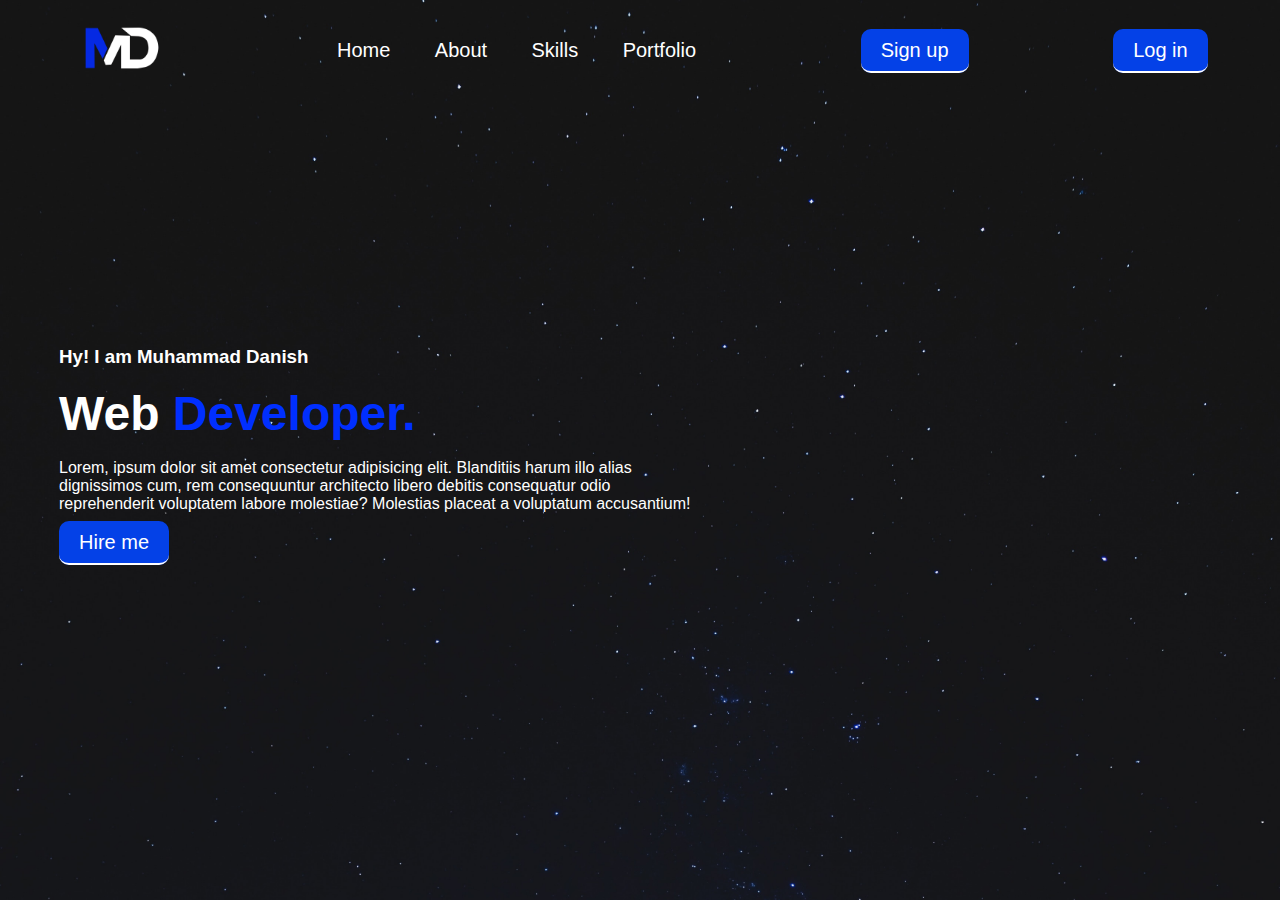
<file: index.html>
<!DOCTYPE html>
<html lang="en">
<head>
    <meta charset="UTF-8">
    <meta name="viewport" content="width=device-width, initial-scale=1.0">
    <link rel="stylesheet" href="./styles/style.css">
    <title>Website Portfolio</title>
</head>
<body>
    <header>
        <nav>
            <div class="logo">
            <icon><img src="/assets/MD logo (1) copy.png" alt="" width="100px"></icon>
            </div>
            <div class="menu">
                <a href="/">Home</a>
                <a href="about.html">About</a>

                <a href="skill.html">Skills</a>
                <a href="portfolio.html">Portfolio</a>
            </div>
            <div class="sign-up">
                <a href="#">Sign up</a>
            </div>
            <div class="Log-in">
                <a href="#">Log in</a>
            </div>
        </nav>
    </header>

    <section class="h-text">
        <h3>Hy! I am Muhammad Danish</h3>
        <br>
        <h1>Web <span>Developer.</span></h1>
        <br>
        <p>Lorem, ipsum dolor sit amet consectetur adipisicing elit. Blanditiis harum illo alias dignissimos cum, rem consequuntur architecto libero debitis consequatur odio reprehenderit voluptatem labore molestiae? Molestias placeat a voluptatum accusantium!</p>
        <br>

        <div class="Register">
        <a href="#">Hire me</a>
    </div>
    </section>
    
    
</body>
</html>
</file>
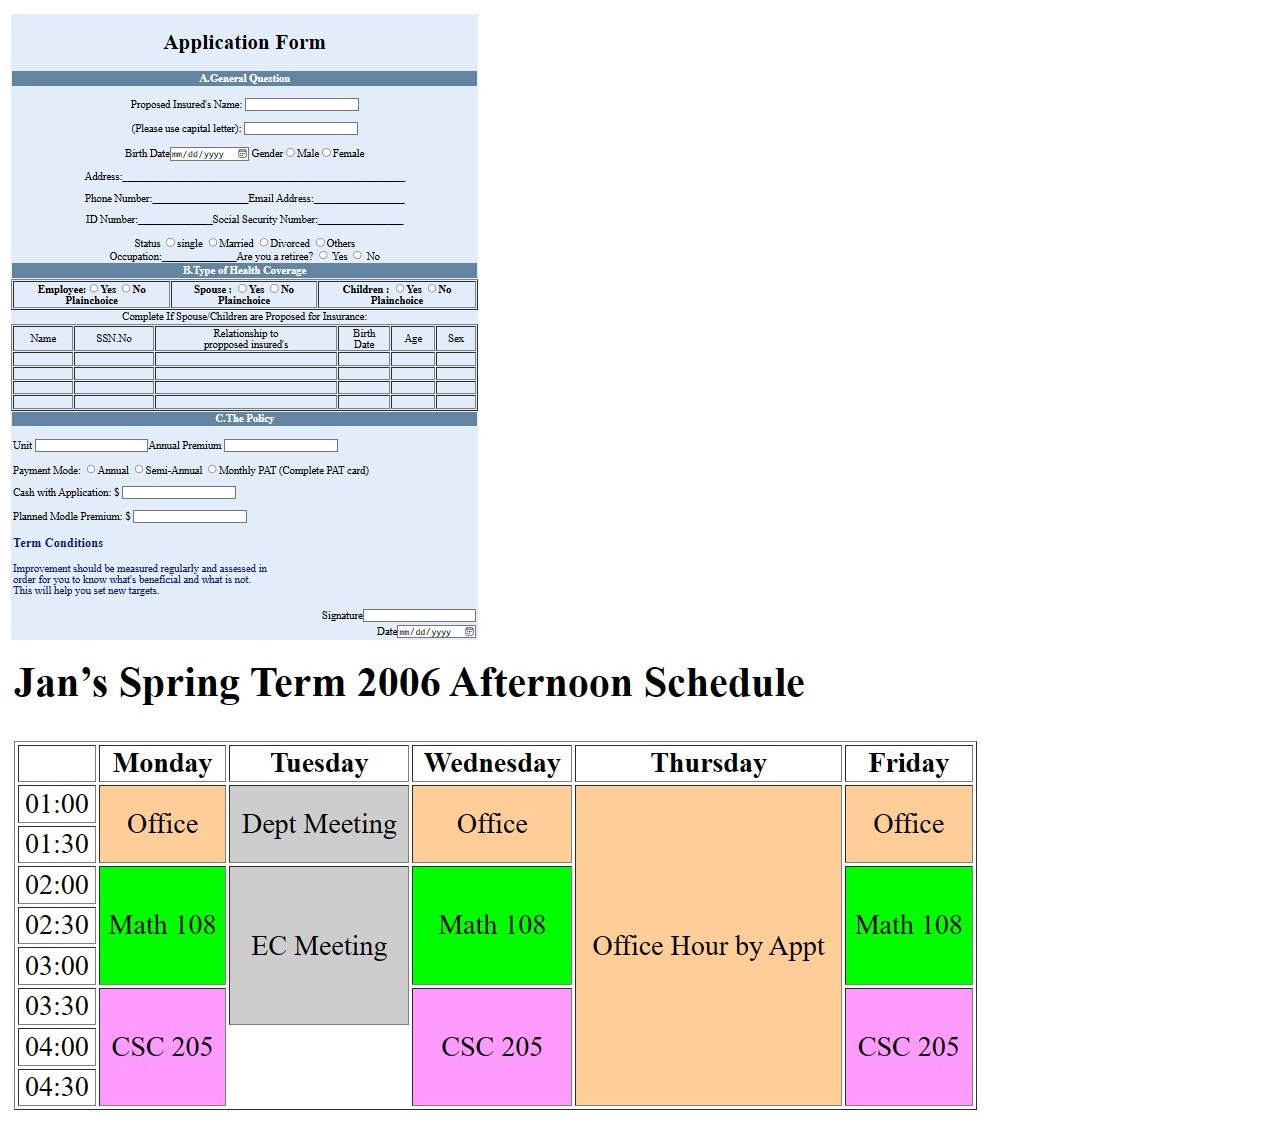
<file: portfolio.html>
<!DOCTYPE html>
<html lang="en">
<head>
    <meta charset="UTF-8">
    <meta name="viewport" content="width=device-width, initial-scale=1.0">
    <title>Document</title>
</head>
<body>
    <img src="/assets/ap.jpg" alt="">
    <img src="/assets/jan.jpg" alt="">
</body>
</html>
</file>
<file: styles/style.css>
*{
    margin: 0; 
    padding: 0; 
    box-sizing: border-box;}

        header {
            height: 100vh;
            background: url("../assets/joaquin-OFJhglKLGbs-unsplash.jpg") no-repeat;
            background-size: cover;
            font-family: sans-serif;
        }

        nav{
            width: 100%;
            height: 100px;
            color: white;
            display:flex;
            justify-content: space-around;
            align-items: center;  
        }

        .menu a{
                text-decoration: none;
                color: white;
                padding: 10px 20px;
                font-size: 20px;
                position: relative;
            }
            .menu a:before{
                content: '';
                position: absolute;
                top:0;
                left: 0;
                width: 0%;
                height: 100%;
                border-bottom: 2px solid rgb(0, 47, 255);
                transition: 0.4s linear;
            }
            .menu a:hover:before{
                width: 90%;
            }
        .h-text{
                max-width: 650px;
                position: absolute;
                top: 50%;
                left: 30%;
                transform: translate(-50%,-50%);
                color: white;
                font-family: sans-serif;
            }
            .h-text h1 {
            font-size: 3em;
            }
            .h-text h1 span{
                color: rgb(0, 47, 255);
            }
            .h-text a{
                text-decoration: none;
                color: white;
                padding: 10px 20px;
                font-size: 20px;
                background: rgb(4, 65, 231);
                border-radius: 10px;
            }

        .Register a{
                text-decoration: none;
                color: rgb(255, 255, 255);
                padding: 10px 20px;
                font-size: 20px;
                background: rgb(4, 65, 231);
                border-radius: 10px;
                border-bottom: 2px solid rgb(255, 255, 255);
                transition: 0.4s linear;
            }
            .Register a:hover {
                background: transparent;
                border: 2px solid rgb(255, 255, 255);
            }


            .sign-up a{
                text-decoration: none;
                color: rgb(255, 255, 255);
                padding: 10px 20px;
                font-size: 20px;
                background: rgb(4, 65, 231);
                border-radius: 10px;
                border-bottom: 2px solid rgb(255, 255, 255);
                transition: 0.4s linear;
            }
            .sign-up a:hover {
                background: transparent;
                border: 2px solid rgb(255, 255, 255);
            }

            .Log-in a{
                text-decoration: none;
                color: rgb(255, 255, 255);
                padding: 10px 20px;
                font-size: 20px;
                background: rgb(4, 65, 231);
                border-radius: 10px;
                border-bottom: 2px solid rgb(255, 255, 255);
                transition: 0.4s linear;
            }
            .Log-in a:hover {
                background: transparent;
                border: 2px solid rgb(255, 255, 255);
            }


            .sign-in a{
                text-decoration: none;
                color: rgb(255, 255, 255);
                padding: 10px 20px;
                font-size: 20px;
                background: rgb(4, 65, 231);
                border-radius: 10px;
                border-bottom: 2px solid rgb(255, 255, 255);
                transition: 0.4s linear;
            }
            .sign-in a:hover {
                background: transparent;
                border: 2px solid rgb(255, 255, 255);
            }


            .Skills-text {
                background: url("../assets/skills.jpg");
                width: 100%;
                height: 100vh;
                background-size: cover;
                text-decoration: none;
                color: white;
                font-family: sans-serif;
                padding: 80px 50px;
                justify-content: center;
            }

            .Skills-text h1 {
                font-weight: 800;
                color: rgb(232, 248, 3);
            }

            .text-about {
                background-color: azure;
                color: rgb(10, 0, 0);
                font-family: sans-serif;
                padding: 80px 50px;
                justify-content: center;
            }

            .text-about h1{
                color: blue;
                font-weight: 900;
            }
            .text-about p{
                justify-content: flex;
                margin-bottom: auto;
            }
</file>
